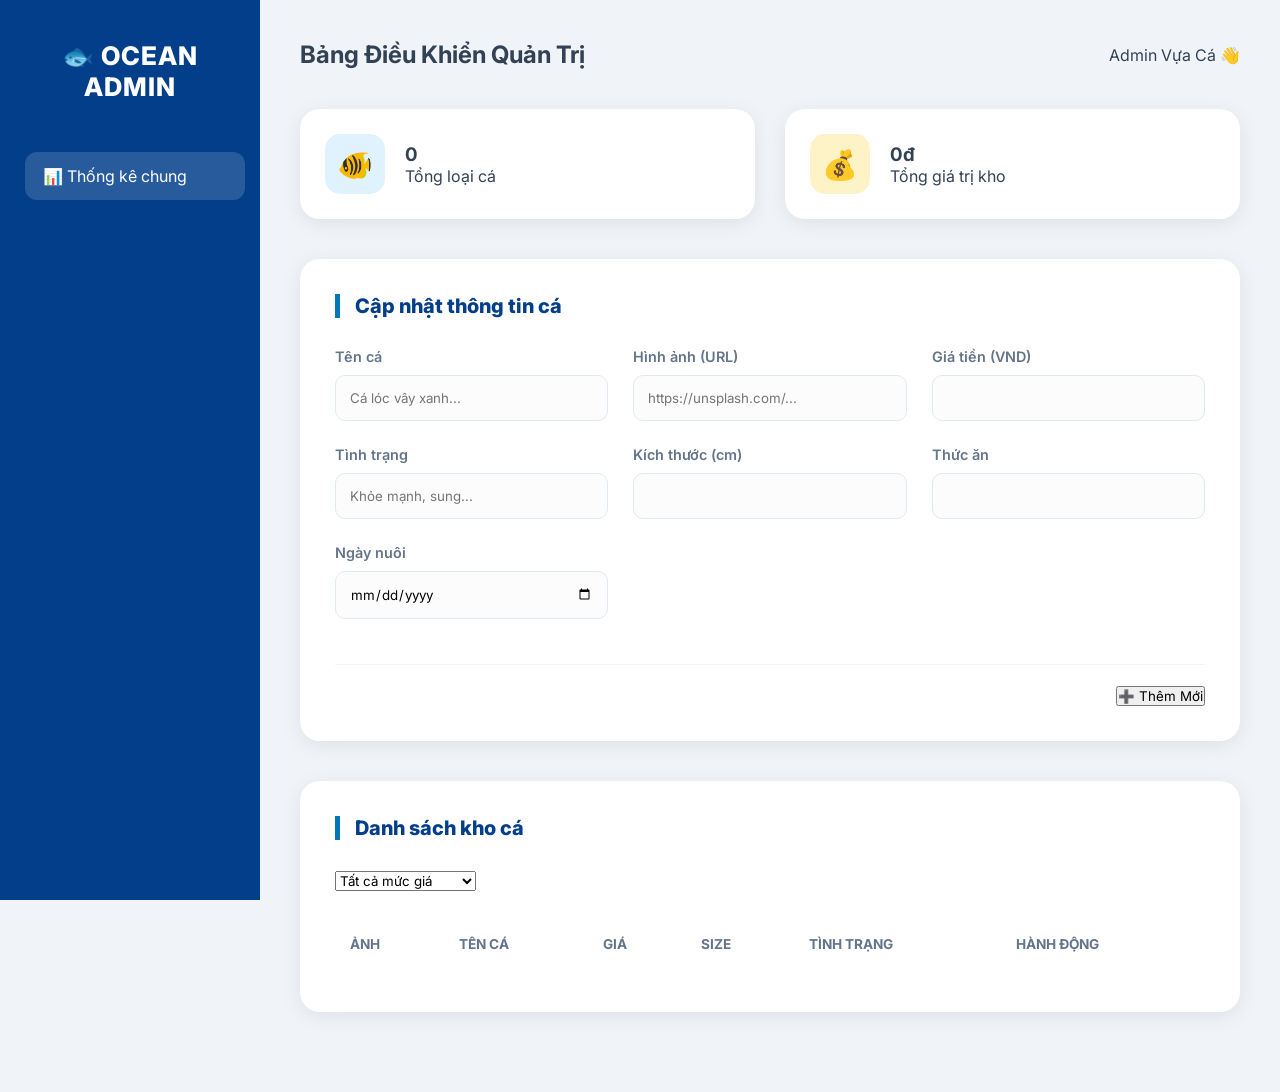
<file: ad.html>
<!DOCTYPE html>
<html lang="vi">
<head>
    <meta charset="UTF-8">
    <meta name="viewport" content="width=device-width, initial-scale=1.0">
    <title>Admin - Quản Lý Vựa Cá</title>
    <link rel="stylesheet" href="admin.css">
    <link href="https://fonts.googleapis.com/css2?family=Inter:wght@400;600;800&display=swap" rel="stylesheet">
</head>
<body>
    
    <div class="admin-container">
        <aside class="sidebar">
            <div class="logo">🐟 OCEAN ADMIN</div>
            <nav>
                <a href="#" class="active">📊 Thống kê chung</a>
            </nav>
        </aside>

        <main class="main-content">
            <header class="top-header">
                <h2>Bảng Điều Khiển Quản Trị</h2>
                <div class="admin-profile">Admin Vựa Cá 👋</div>
            </header>

            <div class="stats-row">
                <div class="stat-card">
                    <div class="icon blue">🐠</div>
                    <div>
                        <h3 id="totalFish">0</h3>
                        <p>Tổng loại cá</p>
                    </div>
                </div>
                <div class="stat-card">
                    <div class="icon gold">💰</div>
                    <div>
                        <h3 id="totalValue">0đ</h3>
                        <p>Tổng giá trị kho</p>
                    </div>
                </div>
            </div>

            <section class="content-card">
                <div class="card-title">Cập nhật thông tin cá</div>
                <form id="fishForm" class="grid-form">
                    <input type="hidden" id="fishId">
                    <div class="input-box">
                        <label>Tên cá</label>
                        <input type="text" id="fishName" required placeholder="Cá lóc vây xanh...">
                    </div>
                    <div class="input-box">
                        <label>Hình ảnh (URL)</label>
                        <input type="text" id="fishImg" required placeholder="https://unsplash.com/...">
                    </div>
                    <div class="input-box">
                        <label>Giá tiền (VND)</label>
                        <input type="number" id="fishprice" required>
                    </div>
                    <div class="input-box">
                        <label>Tình trạng</label>
                        <input type="text" id="fishStatus" required placeholder="Khỏe mạnh, sung...">
                    </div>
                    <div class="input-box">
                        <label>Kích thước (cm)</label>
                        <input type="number" id="fishSize" required>
                    </div>
                    <div class="input-box">
                        <label>Thức ăn</label>
                        <input type="text" id="fishEat" required>
                    </div>
                    <div class="input-box">
                        <label>Ngày nuôi</label>
                        <input type="date" id="fishDay" required>
                    </div>
                    <div class="form-buttons">
                        <button type="submit" id="btnAdd" class="btn-primary">➕ Thêm Mới</button>
                        <button type="button" id="btnUpdate" class="btn-warning" style="display:none;">💾 Lưu Cập Nhật</button>
                    </div>
                </form>
            </section>

            <section class="content-card">
                <div class="card-header-flex">
                    <div class="card-title">Danh sách kho cá</div>
                    <select id="priceFilter" onchange="filterByPrice()" class="styled-select">
                        <option value="all">Tất cả mức giá</option>
                        <option value="100000">Dưới 100k</option>
                        <option value="500000">100k - 500k</option>
                        <option value="vip">Hàng VIP (>1 triệu)</option>
                    </select>
                </div>
                <div class="table-wrapper">
                    <table>
                        <thead>
                            <tr>
                                <th>Ảnh</th>
                                <th>Tên cá</th>
                                <th>Giá</th>
                                <th>Size</th>
                                <th>Tình trạng</th>
                                <th>Hành động</th>
                            </tr>
                        </thead>
                        <tbody id="tableBody"></tbody>
                    </table>
                </div>
            </section>
        </main>
    </div>
    <script src="ad.js"></script>
</body>
</html>
</file>
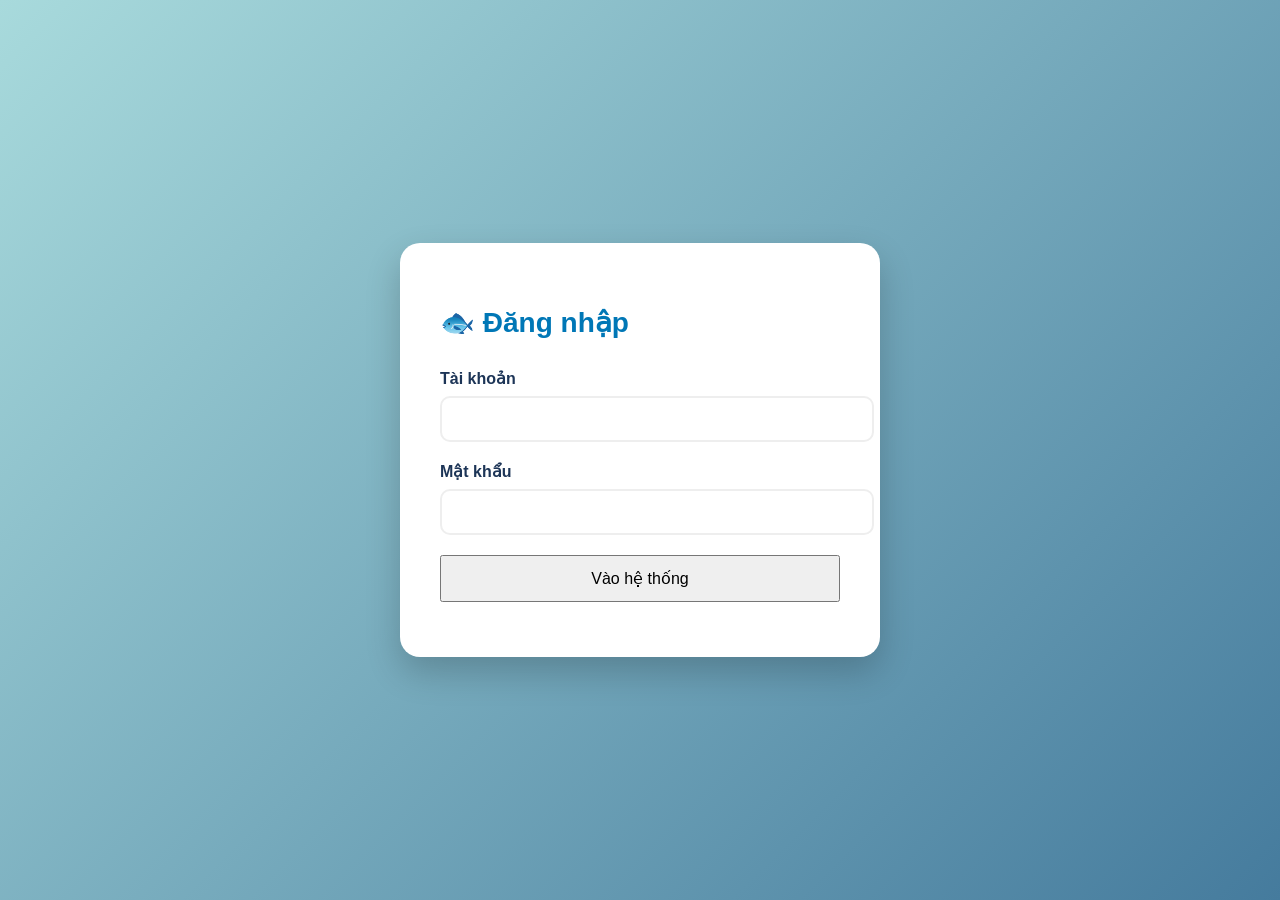
<file: login.html>
<!DOCTYPE html>
<html lang="en">
<head>
    <meta charset="UTF-8">
    <meta name="viewport" content="width=device-width, initial-scale=1.0">
    <title>Document</title>
    <link rel="stylesheet" href="login.css">
</head>  
</body>
</html><div class="login-container">
        <h2>🐟 Đăng nhập</h2>
        <p id="login-msg"></p>
        <form id="login-form">
            <div class="input-group">
                <label>Tài khoản</label>
                <input type="text" id="username" placeholder="" required>
            </div>
            <div class="input-group">
                <label>Mật khẩu</label>
                <input type="password" id="password" placeholder="" required>
            </div>
            <button type="submit" class="btn-buy" style="width: 100%; padding: 12px; font-size: 16px;">Vào hệ thống</button>
        </form>
        <p style="margin-top: 15px; font-size: 13px; color: #666;"></p>
    </div>
<script>
    // Sửa đoạn kiểm tra trong login.html
document.getElementById('login-form').addEventListener('submit', function(e) {
    e.preventDefault();
    const user = document.getElementById('username').value;
    const pass = document.getElementById('password').value;

    // 1. Kiểm tra tài khoản mặc định
    if (user === 'admin' && pass === '123456') {
        localStorage.setItem('isLoggedIn', 'true');
        window.location.href = 'ck.html';
        return;
    }

    // 2. Kiểm tra tài khoản đã đăng ký trong localStorage
    const savedAccount = localStorage.getItem('account_' + user);
    if (savedAccount) {
        const parsedAccount = JSON.parse(savedAccount);
        if (parsedAccount.password === pass) {
            localStorage.setItem('isLoggedIn', 'true');
            window.location.href = 'ck.html';
            return;
        }
    }

    document.getElementById('login-msg').innerText = '❌ Sai tài khoản hoặc mật khẩu!';
});
    </script>
</body>
</html>
</file>
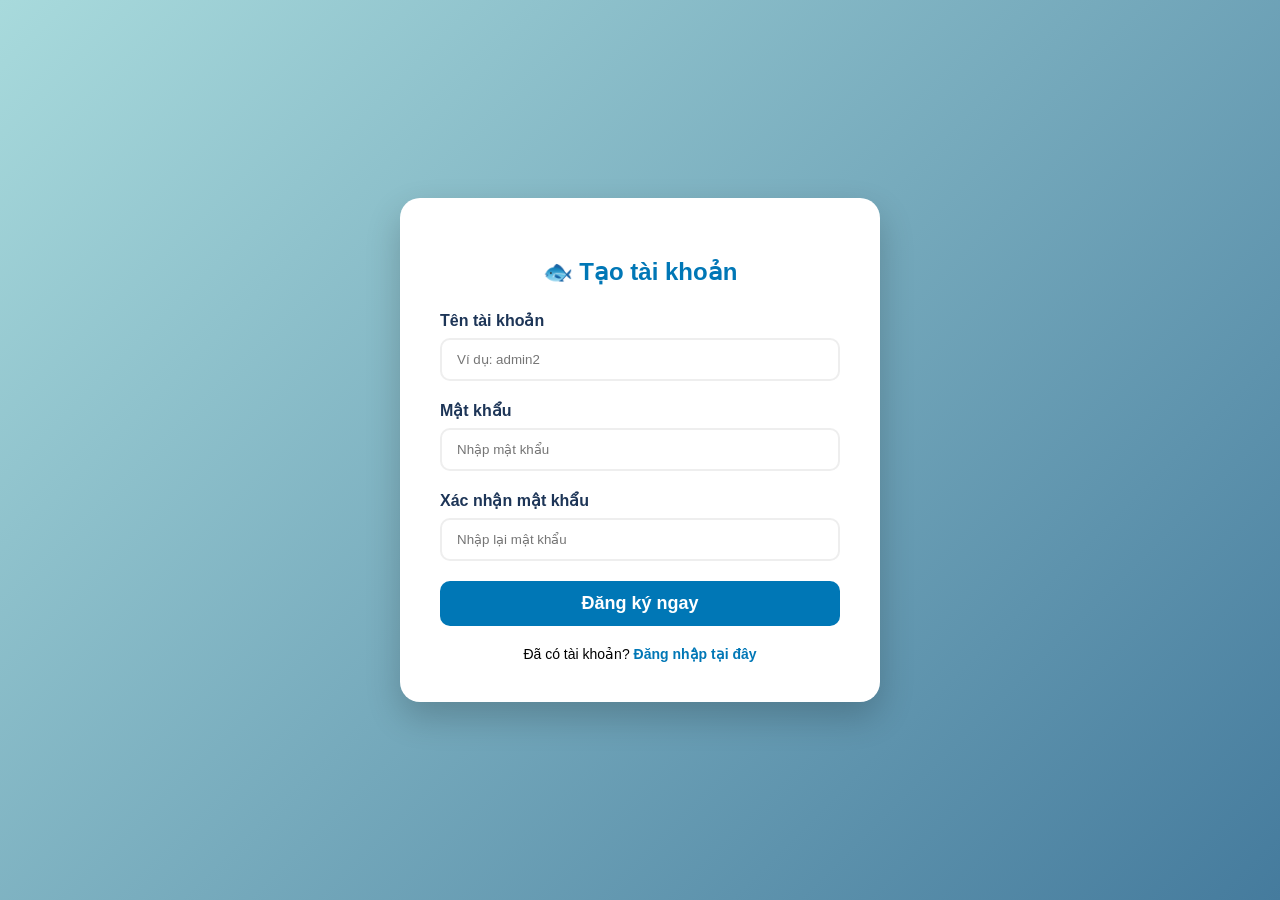
<file: sign.html>
<!DOCTYPE html>
<html lang="vi">
<head>
    <meta charset="UTF-8">
    <meta name="viewport" content="width=device-width, initial-scale=1.0">
    <title>Đăng ký - Vựa Cá Sạch</title>
    <style>
        :root {
            --primary-color: #0077b6;
            --secondary-color: #00b4d8;
            --bg-gradient: linear-gradient(135deg, #a8dadc 0%, #457b9d 100%);
        }

        body {
            font-family: 'Segoe UI', Tahoma, Geneva, Verdana, sans-serif;
            background: var(--bg-gradient);
            height: 100vh;
            display: flex;
            align-items: center;
            justify-content: center;
            margin: 0;
        }

        .register-container {
            width: 100%;
            max-width: 400px;
            background: white;
            padding: 40px;
            border-radius: 20px;
            box-shadow: 0 15px 35px rgba(0,0,0,0.2);
            text-align: center;
            animation: slideUp 0.6s ease;
        }

        @keyframes slideUp {
            from { opacity: 0; transform: translateY(30px); }
            to { opacity: 1; transform: translateY(0); }
        }

        h2 { color: var(--primary-color); margin-bottom: 25px; }

        .input-group { margin-bottom: 20px; text-align: left; }
        
        .input-group label { 
            display: block; 
            margin-bottom: 8px; 
            font-weight: bold;
            color: #1d3557;
        }

        .input-group input {
            width: 100%;
            padding: 12px 15px;
            border: 2px solid #eee;
            border-radius: 10px;
            box-sizing: border-box;
            transition: all 0.3s ease;
        }

        .input-group input:focus {
            border-color: var(--secondary-color);
            outline: none;
            box-shadow: 0 0 8px rgba(0,180,216,0.3);
        }

        .btn-register {
            width: 100%;
            padding: 12px;
            background: var(--primary-color);
            color: white;
            border: none;
            border-radius: 10px;
            font-size: 18px;
            font-weight: bold;
            cursor: pointer;
            transition: 0.3s;
        }

        .btn-register:hover { background: #023e8a; }

        .footer-link { margin-top: 20px; font-size: 14px; }
        .footer-link a { color: var(--primary-color); text-decoration: none; font-weight: bold; }
        
        #msg { margin-bottom: 15px; font-size: 14px; }
    </style>
</head>
<body>

    <div class="register-container">
        <h2>🐟 Tạo tài khoản</h2>
        <div id="msg"></div>
        
        <form id="register-form">
            <div class="input-group">
                <label>Tên tài khoản</label>
                <input type="text" id="reg-user" placeholder="Ví dụ: admin2" required>
            </div>
            <div class="input-group">
                <label>Mật khẩu</label>
                <input type="password" id="reg-pass" placeholder="Nhập mật khẩu" required>
            </div>
            <div class="input-group">
                <label>Xác nhận mật khẩu</label>
                <input type="password" id="confirm-pass" placeholder="Nhập lại mật khẩu" required>
            </div>
            <button type="submit" class="btn-register">Đăng ký ngay</button>
        </form>

        <div class="footer-link">
            Đã có tài khoản? <a href="login.html">Đăng nhập tại đây</a>
        </div>
    </div>

    <script>
        document.getElementById('register-form').addEventListener('submit', function(e) {
            e.preventDefault();
            
            const user = document.getElementById('reg-user').value;
            const pass = document.getElementById('reg-pass').value;
            const confirm = document.getElementById('confirm-pass').value;
            const msg = document.getElementById('msg');

            // 1. Kiểm tra mật khẩu khớp nhau không
            if (pass !== confirm) {
                msg.style.color = "red";
                msg.innerText = "❌ Mật khẩu xác nhận không khớp!";
                return;
            }

            // 2. Lưu tài khoản vào localStorage (Giả lập database)
            // Lưu ý: Trong thực tế bạn sẽ fetch API để lưu vào DB
            const userData = { username: user, password: pass };
            localStorage.setItem('account_' + user, JSON.stringify(userData));

            msg.style.color = "green";
            msg.innerText = "✅ Đăng ký thành công! Đang chuyển hướng...";

            setTimeout(() => {
                window.location.href = 'login.html';
            }, 2000);
        });
    </script>
</body>
</html>
</file>
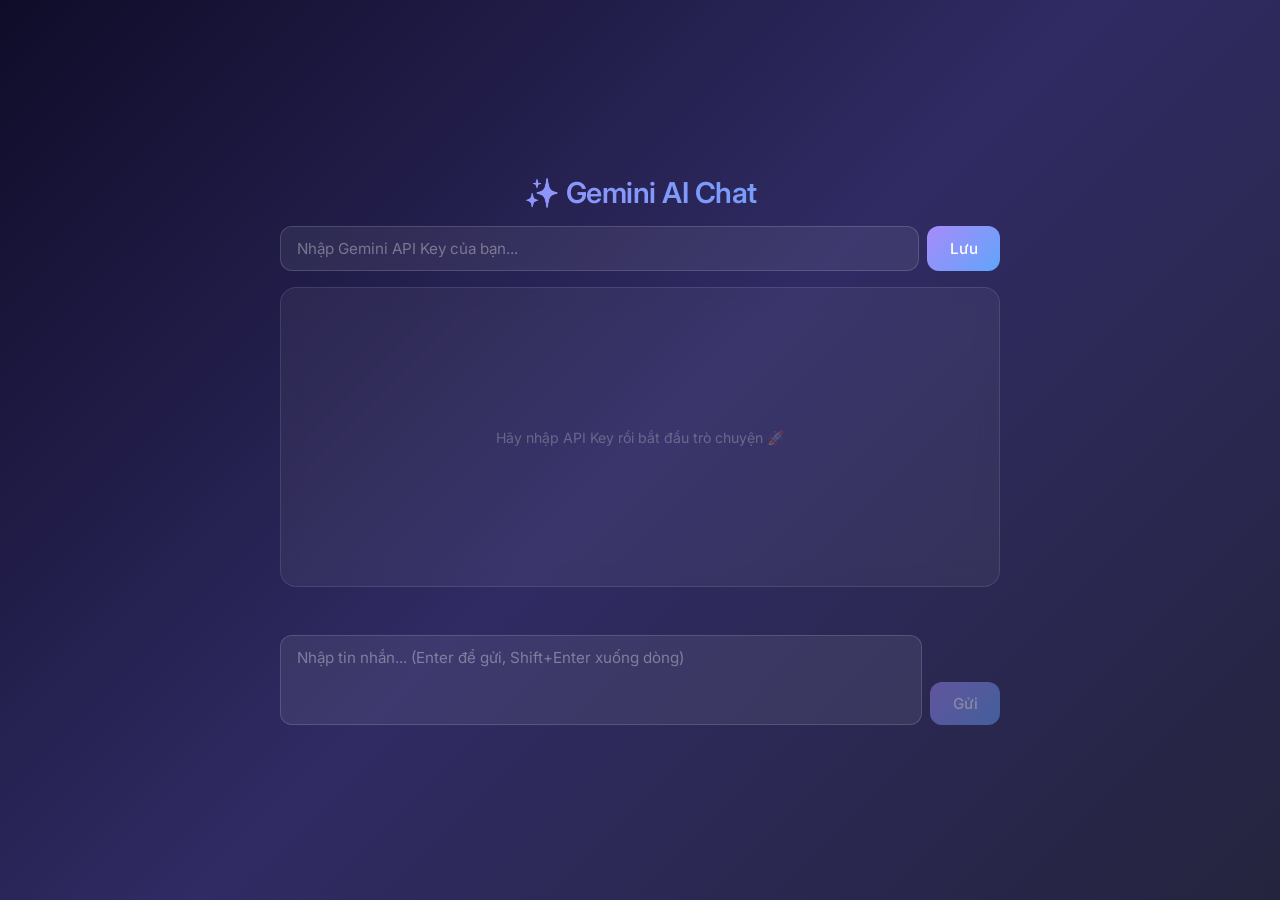
<file: tet.html>
<!DOCTYPE html>
<html lang="vi">

<head>
  <meta charset="UTF-8" />
  <meta name="viewport" content="width=device-width, initial-scale=1.0" />
  <title>Gemini AI Chat</title>
  <link rel="preconnect" href="https://fonts.googleapis.com" />
  <link href="https://fonts.googleapis.com/css2?family=Inter:wght@400;500;600&display=swap" rel="stylesheet" />
  <style>
    *,
    *::before,
    *::after {
      box-sizing: border-box;
      margin: 0;
      padding: 0;
    }

    body {
      font-family: 'Inter', sans-serif;
      min-height: 100vh;
      background: linear-gradient(135deg, #0f0c29, #302b63, #24243e);
      display: flex;
      align-items: center;
      justify-content: center;
      padding: 1rem;
    }

    .container {
      width: 100%;
      max-width: 720px;
      display: flex;
      flex-direction: column;
      gap: 1rem;
    }

    h1 {
      text-align: center;
      font-size: 1.8rem;
      font-weight: 600;
      background: linear-gradient(90deg, #a78bfa, #60a5fa);
      -webkit-background-clip: text;
      -webkit-text-fill-color: transparent;
      letter-spacing: -0.5px;
    }

    .api-row {
      display: flex;
      gap: 0.5rem;
    }

    input[type="text"],
    input[type="password"],
    textarea {
      width: 100%;
      padding: 0.75rem 1rem;
      border-radius: 12px;
      border: 1px solid rgba(255, 255, 255, 0.15);
      background: rgba(255, 255, 255, 0.07);
      color: #e2e8f0;
      font-family: inherit;
      font-size: 0.95rem;
      outline: none;
      transition: border-color 0.2s;
    }

    input::placeholder,
    textarea::placeholder {
      color: rgba(255, 255, 255, 0.35);
    }

    input:focus,
    textarea:focus {
      border-color: #a78bfa;
    }

    textarea {
      resize: none;
      height: 90px;
    }

    button {
      padding: 0.75rem 1.4rem;
      border: none;
      border-radius: 12px;
      cursor: pointer;
      font-family: inherit;
      font-size: 0.95rem;
      font-weight: 500;
      transition: opacity 0.2s, transform 0.15s;
    }

    button:active {
      transform: scale(0.97);
    }

    button:disabled {
      opacity: 0.45;
      cursor: not-allowed;
    }

    .btn-primary {
      background: linear-gradient(135deg, #a78bfa, #60a5fa);
      color: #fff;
      white-space: nowrap;
    }

    .btn-primary:hover:not(:disabled) {
      opacity: 0.88;
    }

    /* Chat Box */
    .chat-box {
      background: rgba(255, 255, 255, 0.05);
      border: 1px solid rgba(255, 255, 255, 0.1);
      border-radius: 16px;
      padding: 1rem;
      min-height: 300px;
      max-height: 420px;
      overflow-y: auto;
      display: flex;
      flex-direction: column;
      gap: 0.75rem;
      backdrop-filter: blur(10px);
    }

    .chat-box::-webkit-scrollbar {
      width: 5px;
    }

    .chat-box::-webkit-scrollbar-track {
      background: transparent;
    }

    .chat-box::-webkit-scrollbar-thumb {
      background: rgba(255, 255, 255, 0.2);
      border-radius: 99px;
    }

    .msg {
      display: flex;
      flex-direction: column;
      max-width: 85%;
      animation: slideIn 0.25s ease;
    }

    @keyframes slideIn {
      from {
        opacity: 0;
        transform: translateY(6px);
      }

      to {
        opacity: 1;
        transform: translateY(0);
      }
    }

    .msg.user {
      align-self: flex-end;
      align-items: flex-end;
    }

    .msg.ai {
      align-self: flex-start;
      align-items: flex-start;
    }

    .bubble {
      padding: 0.65rem 1rem;
      border-radius: 14px;
      font-size: 0.92rem;
      line-height: 1.55;
      white-space: pre-wrap;
      word-break: break-word;
    }

    .msg.user .bubble {
      background: linear-gradient(135deg, #a78bfa88, #60a5fa88);
      color: #f1f5f9;
      border-bottom-right-radius: 4px;
    }

    .msg.ai .bubble {
      background: rgba(255, 255, 255, 0.1);
      color: #e2e8f0;
      border-bottom-left-radius: 4px;
    }

    .label {
      font-size: 0.72rem;
      color: rgba(255, 255, 255, 0.4);
      margin-bottom: 2px;
      padding: 0 4px;
    }

    .empty-hint {
      color: rgba(255, 255, 255, 0.25);
      text-align: center;
      font-size: 0.88rem;
      margin: auto;
    }

    .send-row {
      display: flex;
      gap: 0.5rem;
      align-items: flex-end;
    }

    .status {
      font-size: 0.8rem;
      color: rgba(255, 255, 255, 0.4);
      text-align: center;
      min-height: 1.2em;
    }
  </style>
</head>

<body>
  <div class="container">
    <h1>✨ Gemini AI Chat</h1>

    <!-- API Key -->
    <div class="api-row">
      <input type="password" id="apiKey" placeholder="Nhập Gemini API Key của bạn..." />
      <button class="btn-primary" onclick="saveKey()">Lưu</button>
    </div>

    <!-- Chat history -->
    <div class="chat-box" id="chatBox">
      <p class="empty-hint">Hãy nhập API Key rồi bắt đầu trò chuyện 🚀</p>
    </div>

    <p class="status" id="status"></p>

    <!-- Input -->
    <div class="send-row">
      <textarea id="prompt" placeholder="Nhập tin nhắn... (Enter để gửi, Shift+Enter xuống dòng)"></textarea>
      <button class="btn-primary" id="sendBtn" onclick="sendMessage()" disabled>Gửi</button>
    </div>
  </div>

  <script>
    const GEMINI_URL = 'https://generativelanguage.googleapis.com/v1beta/models/gemini-3-pro-preview:generateContent';

    let apiKey = 'gen-lang-client-0613365535';
    const history = []; // {role, text}

    const chatBox = document.getElementById('chatBox');
    const statusEl = document.getElementById('status');
    const sendBtn = document.getElementById('sendBtn');
    const promptEl = document.getElementById('prompt');
    const keyEl = document.getElementById('apiKey');

    function saveKey() {
      const k = keyEl.value.trim();
      if (!k) { setStatus('⚠️ Vui lòng nhập API Key.'); return; }
      apiKey = k;
      sendBtn.disabled = false;
      setStatus('✅ API Key đã lưu. Hãy bắt đầu chat!');
      keyEl.value = '';
    }

    promptEl.addEventListener('keydown', e => {
      if (e.key === 'Enter' && !e.shiftKey) {
        e.preventDefault();
        if (!sendBtn.disabled) sendMessage();
      }
    });

    function setStatus(msg) {
      statusEl.textContent = msg;
    }

    function appendMsg(role, text) {
      // Remove empty hint
      const hint = chatBox.querySelector('.empty-hint');
      if (hint) hint.remove();

      const isUser = role === 'user';
      const div = document.createElement('div');
      div.className = `msg ${isUser ? 'user' : 'ai'}`;
      div.innerHTML = `
      <span class="label">${isUser ? 'Bạn' : '✦ Gemini'}</span>
      <div class="bubble">${escapeHtml(text)}</div>
    `;
      chatBox.appendChild(div);
      chatBox.scrollTop = chatBox.scrollHeight;
      return div;
    }

    function escapeHtml(str) {
      return str.replace(/&/g, '&amp;').replace(/</g, '&lt;').replace(/>/g, '&gt;');
    }

    async function sendMessage() {
      const text = promptEl.value.trim();
      if (!text) return;
      if (!apiKey) { setStatus('⚠️ Chưa có API Key!'); return; }

      promptEl.value = '';
      appendMsg('user', text);
      history.push({ role: 'user', parts: [{ text }] });

      sendBtn.disabled = true;
      setStatus('⏳ Đang trả lời...');

      try {
        const res = await fetch(`${GEMINI_URL}?key=${apiKey}`, {
          method: 'POST',
          headers: { 'Content-Type': 'application/json' },
          body: JSON.stringify({ contents: history })
        });

        if (!res.ok) {
          const err = await res.json();
          throw new Error(err.error?.message || `HTTP ${res.status}`);
        }

        const data = await res.json();
        const reply = data.candidates?.[0]?.content?.parts?.[0]?.text || '(Không có phản hồi)';

        history.push({ role: 'model', parts: [{ text: reply }] });
        appendMsg('ai', reply);
        setStatus('');
      } catch (e) {
        setStatus(`❌ Lỗi: ${e.message}`);
      } finally {
        sendBtn.disabled = false;
        promptEl.focus();
      }
    }
  </script>
</body>

</html>
</file>
<file: admin.css>
/* --- 1. THIẾT LẬP CHUNG --- */
* {
    margin: 0;
    padding: 0;
    box-sizing: border-box; /* Quan trọng nhất để không bị dính lẹo */
    font-family: 'Inter', sans-serif;
}

:root {
    --primary: #0077b6;
    --dark: #023e8a;
    --light-bg: #f0f4f8;
    --white: #ffffff;
    --gray: #64748b;
    --shadow: 0 4px 20px rgba(0, 0, 0, 0.08);
}

body {
    background: var(--light-bg);
    color: #334155;
}

.admin-container {
    display: flex;
    min-height: 100vh;
}

/* --- 2. SIDEBAR --- */
.sidebar {
    width: 260px;
    background: var(--dark);
    color: white;
    padding: 40px 20px;
    position: fixed;
    height: 100%;
    z-index: 100;
}

.sidebar .logo {
    font-size: 1.6rem;
    font-weight: 800;
    margin-bottom: 50px;
    text-align: center;
    letter-spacing: 1px;
}

.sidebar nav a {
    display: flex;
    align-items: center;
    color: #cbd5e1;
    text-decoration: none;
    padding: 14px 18px;
    border-radius: 12px;
    margin-bottom: 12px;
    transition: all 0.3s;
}

.sidebar nav a.active, .sidebar nav a:hover {
    background: rgba(255, 255, 255, 0.15);
    color: white;
    transform: translateX(5px);
}

/* --- 3. MAIN CONTENT --- */
.main-content {
    margin-left: 260px; /* Nhường chỗ cho sidebar */
    padding: 40px;
    width: calc(100% - 260px);
}

.top-header {
    display: flex;
    justify-content: space-between;
    align-items: center;
    margin-bottom: 40px;
}

/* Thẻ thống kê (Stats) */
.stats-row {
    display: grid;
    grid-template-columns: repeat(auto-fit, minmax(300px, 1fr));
    gap: 30px; /* Khoảng cách giữa các ô thống kê */
    margin-bottom: 40px;
}

.stat-card {
    background: var(--white);
    padding: 25px;
    border-radius: 20px;
    display: flex;
    align-items: center;
    box-shadow: var(--shadow);
}

.stat-card .icon {
    width: 60px;
    height: 60px;
    border-radius: 15px;
    display: flex;
    align-items: center;
    justify-content: center;
    font-size: 1.8rem;
    margin-right: 20px;
}

.icon.blue { background: #e0f2fe; color: var(--primary); }
.icon.gold { background: #fef3c7; color: #d97706; }

/* --- 4. FORM NHẬP LIỆU (Sửa lỗi dính lẹo) --- */
.content-card {
    background: var(--white);
    border-radius: 20px;
    padding: 35px; /* Tăng padding để nội dung bên trong thoáng hơn */
    box-shadow: var(--shadow);
    margin-bottom: 40px;
}

.card-title {
    font-weight: 800;
    font-size: 1.25rem;
    margin-bottom: 30px;
    color: var(--dark);
    border-left: 5px solid var(--primary);
    padding-left: 15px;
}

.grid-form {
    display: grid;
    grid-template-columns: repeat(auto-fit, minmax(220px, 1fr));
    gap: 25px; /* Khoảng cách giữa các ô input */
}

.input-box {
    display: flex;
    flex-direction: column;
    gap: 10px; /* Khoảng cách giữa Label và Input */
}

.input-box label {
    font-size: 0.9rem;
    font-weight: 600;
    color: var(--gray);
}

.input-box input {
    width: 100%;
    padding: 14px;
    border: 1.5px solid #e2e8f0;
    border-radius: 10px;
    outline: none;
    transition: 0.3s;
    background: #fcfcfc;
}

.input-box input:focus {
    border-color: var(--primary);
    box-shadow: 0 0 0 4px rgba(0, 119, 182, 0.1);
}

.form-buttons {
    grid-column: 1 / -1;
    text-align: right;
    margin-top: 20px;
    padding-top: 20px;
    border-top: 1px solid #f1f5f9;
}

/* --- 5. BẢNG DANH SÁCH --- */
.table-wrapper {
    overflow-x: auto;
    margin-top: 20px;
}

table {
    width: 100%;
    border-collapse: separate;
    border-spacing: 0 10px; /* Tạo khoảng cách giữa các hàng */
}

th {
    text-align: left;
    padding: 15px;
    color: var(--gray);
    font-size: 0.85rem;
    text-transform: uppercase;
}

td {
    padding: 15px;
    background: #fff;
    border-bottom: 1px solid #f1f5f9;
}

img.table-img {
    width: 60px;
    height: 60px;
    object-fit: cover;
    border-radius: 12px;
}

/* Nút bấm trong bảng */
.btn-edit { color: var(--primary); background: #e0f2fe; border: none; padding: 8px 15px; border-radius: 8px; cursor: pointer; font-weight: 600; margin-right: 8px; }
.btn-delete { color: #ef4444; background: #fee2e2; border: none; padding: 8px 15px; border-radius: 8px; cursor: pointer; font-weight: 600; }




.admin-grid {
    display: grid;
    grid-template-columns: 1.5fr 1fr; /* Biểu đồ to hơn Form */
    gap: 25px;
    margin-top: 25px;
}

.chart-wrapper {
    position: relative;
    height: 350px;
    width: 100%;
}

.vertical-form {
    display: flex;
    flex-direction: column;
    gap: 15px;
}

.row-inputs {
    display: grid;
    grid-template-columns: 1fr 1fr;
    gap: 10px;
}

.btn-primary-admin {
    background: #0077b6;
    color: white;
    padding: 15px;
    border: none;
    border-radius: 10px;
    font-weight: 800;
    cursor: pointer;
    transition: 0.3s;
}

.btn-primary-admin:hover {
    background: #023e8a;
    transform: translateY(-2px);
}

/* Mobile responsive */
@media (max-width: 1024px) {
    .admin-grid { grid-template-columns: 1fr; }
}
</file>
<file: login.css>
:root {
        --primary-color: #0077b6;
        --secondary-color: #00b4d8;
        --bg-color: #f0f2f5;
        --text-color: #1d3557;
    }

    body {
        font-family: 'Roboto', sans-serif;
        background: linear-gradient(135deg, #a8dadc 0%, #457b9d 100%);
        height: 100vh;
        display: flex;
        align-items: center;
        justify-content: center;
        margin: 0;
    }

    .login-container {
        width: 100%;
        max-width: 400px;
        background: white;
        padding: 40px;
        border-radius: 20px;
        box-shadow: 0 15px 35px rgba(0,0,0,0.2);
        animation: fadeIn 0.8s ease;
    }

    @keyframes fadeIn {
        from { opacity: 0; transform: translateY(-20px); }
        to { opacity: 1; transform: translateY(0); }
    }

    .login-container h2 { 
        color: var(--primary-color); 
        font-size: 28px;
        margin-bottom: 30px; 
    }

    .input-group { margin-bottom: 20px; text-align: left; }
    
    .input-group label { 
        display: block; 
        margin-bottom: 8px; 
        font-weight: bold;
        color: var(--text-color);
    }

    .input-group input {
        width: 100%;
        padding: 12px 15px;
        border: 2px solid #eee;
        border-radius: 10px;
        font-size: 16px;
        transition: all 0.3s ease;
    }

    .input-group input:focus {
        border-color: var(--secondary-color);
        outline: none;
        box-shadow: 0 0 8px rgba(0,180,216,0.3);
    }

    .btn-login {
        width: 100%;
        padding: 12px;
        background: var(--primary-color);
        color: white;
        border: none;
        border-radius: 10px;
        font-size: 18px;
        font-weight: bold;
        cursor: pointer;
        transition: background 0.3s ease;
    }

    .btn-login:hover {
        background: #023e8a;
    }

    #login-msg { color: #e63946; font-weight: bold; margin-bottom: 15px; }
</file>
